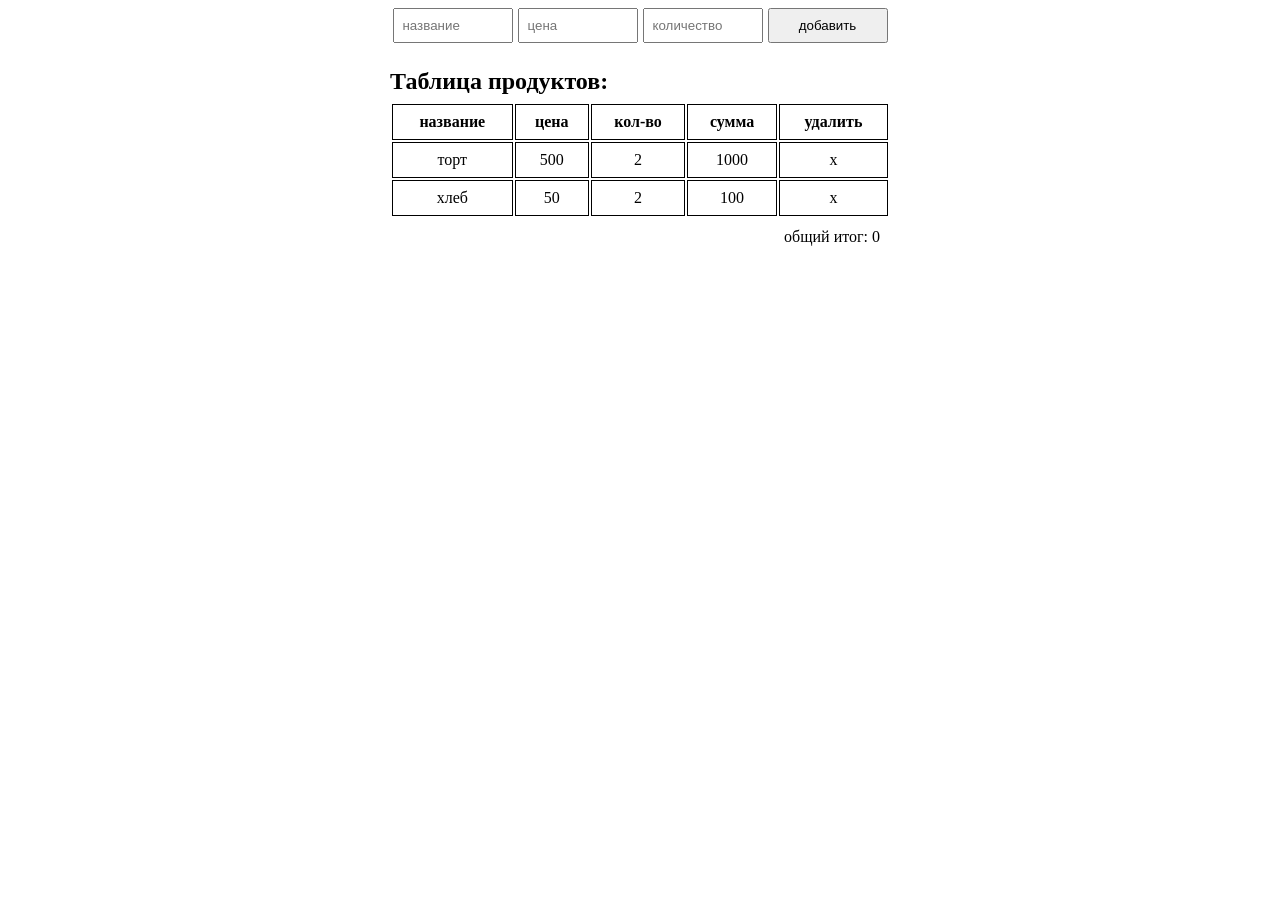
<file: products/index.html>
<!DOCTYPE html>
<html lang="en">
<head>
    <meta charset="UTF-8">
    <meta name="viewport" content="width=device-width, initial-scale=1.0">
    <link rel="stylesheet" href="style.css">
    <title>Document</title>
</head>
<body>
    <div id="parent">
        <div id="form">
            <input id="name" placeholder="название">
            <input id="price" placeholder="цена">
            <input id="amount" placeholder="количество">
            <input id="add" type="button" value="добавить">
        </div>
        
        <h2>Таблица продуктов:</h2>
        <table id="table">
            <tr>
                <th>название</th>
                <th>цена</th>
                <th>кол-во</th>
                <th>сумма</th>
                <th>удалить</th>
            </tr>
        </table>
        <div id="result">
            общий итог: <span id="total">0</span>
        </div>
    </div>
    <script src="script.js"></script>
</body>
</html>
</file>
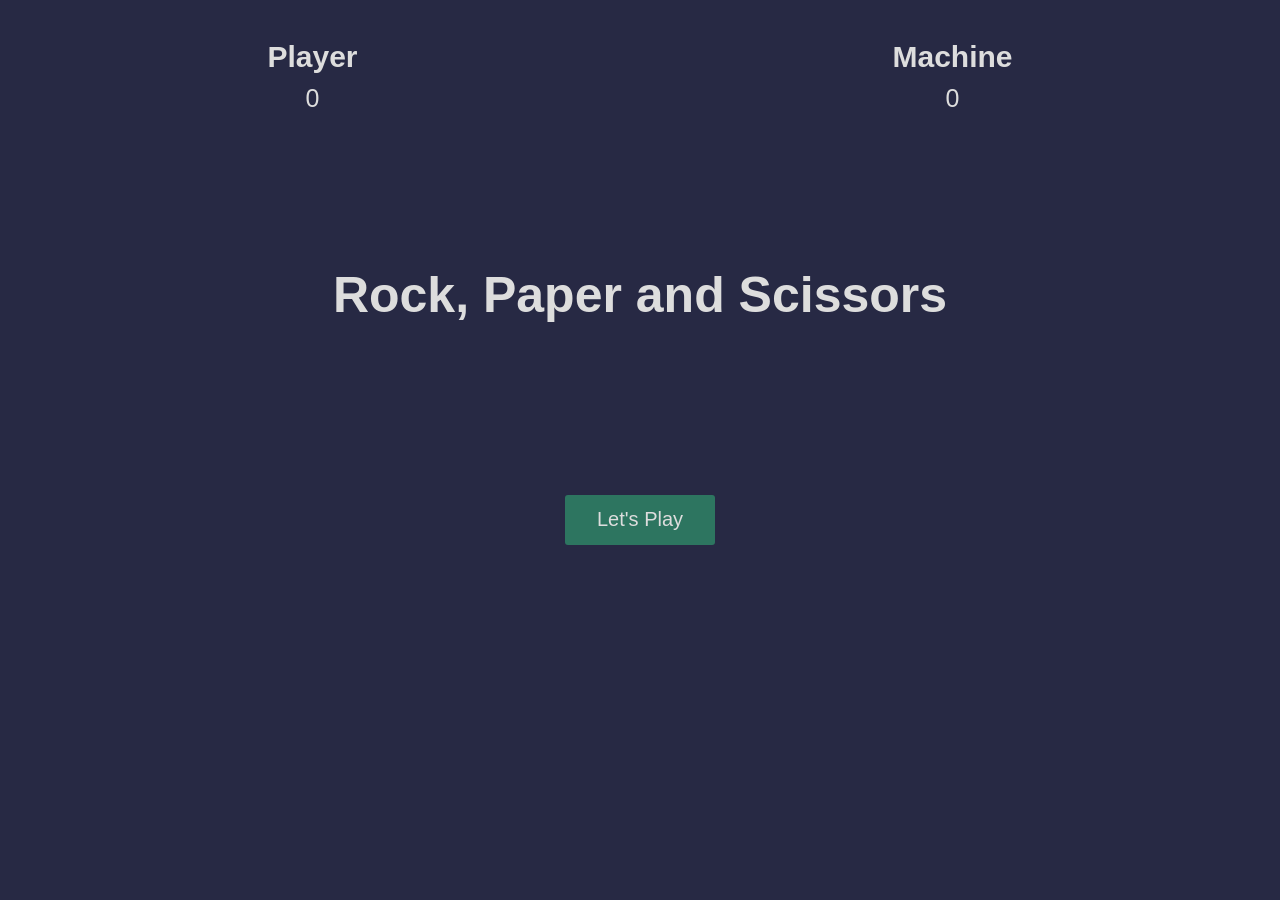
<file: project/index.html>
<!DOCTYPE html>
<html lang="en">
<head>
    <meta charset="UTF-8">
    <meta name="viewport" content="width=device-width, initial-scale=1.0">
    <link rel="stylesheet" href="style.css">
    <title>Document</title>
</head>
<body>
    
    <div class="game">
        <div class="score">
          <div class="player-score">
            <h2>Player</h2>
            <p class="score_p">0</p>
            <img class="img_player">
          </div>
          <div class="comp-score">
            <h2>Machine</h2>
            <p class="score_c">0</p>
            <img class="img_pc">
          </div>
        </div>
      
        <div class="intro">
          <h1>Rock, Paper and Scissors</h1>
          <button class="start">Let's Play</button>
        </div>
      
        <div class="match fadeOut test">
          <h2 class="winner">Choose an option</h2>
          <div class="options">
            <button class="rock">rock</button>
            <button class="paper">paper</button>
            <button class="scissors">scissors</button>
          </div>
        </div>
      </div>

      <script src="script.js"></script>
</body>
</html>
</file>
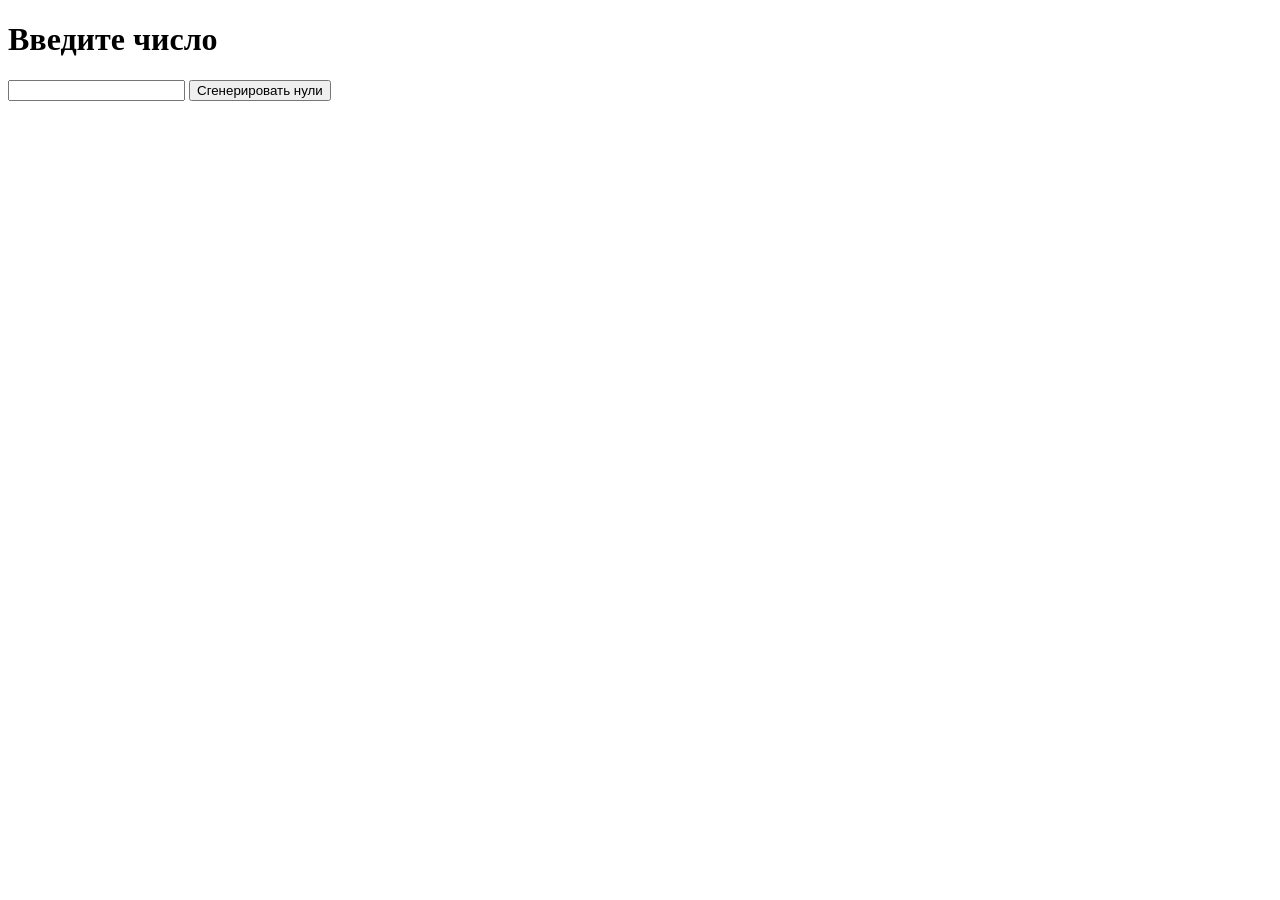
<file: dz/dz_13/index.html>
<!DOCTYPE html>
<html lang="ru">
<head>
    <meta charset="UTF-8">
    <meta name="viewport" content="width=device-width, initial-scale=1.0">
    <title>Генератор нулей</title>
</head>
<body>
    <h1>Введите число</h1>
    <input type="number" id="input">
    <button class="button">Сгенерировать нули</button>
    <p id="paragraph"></p>
    <script src="script.js"></script>
</body>
</html>
</file>
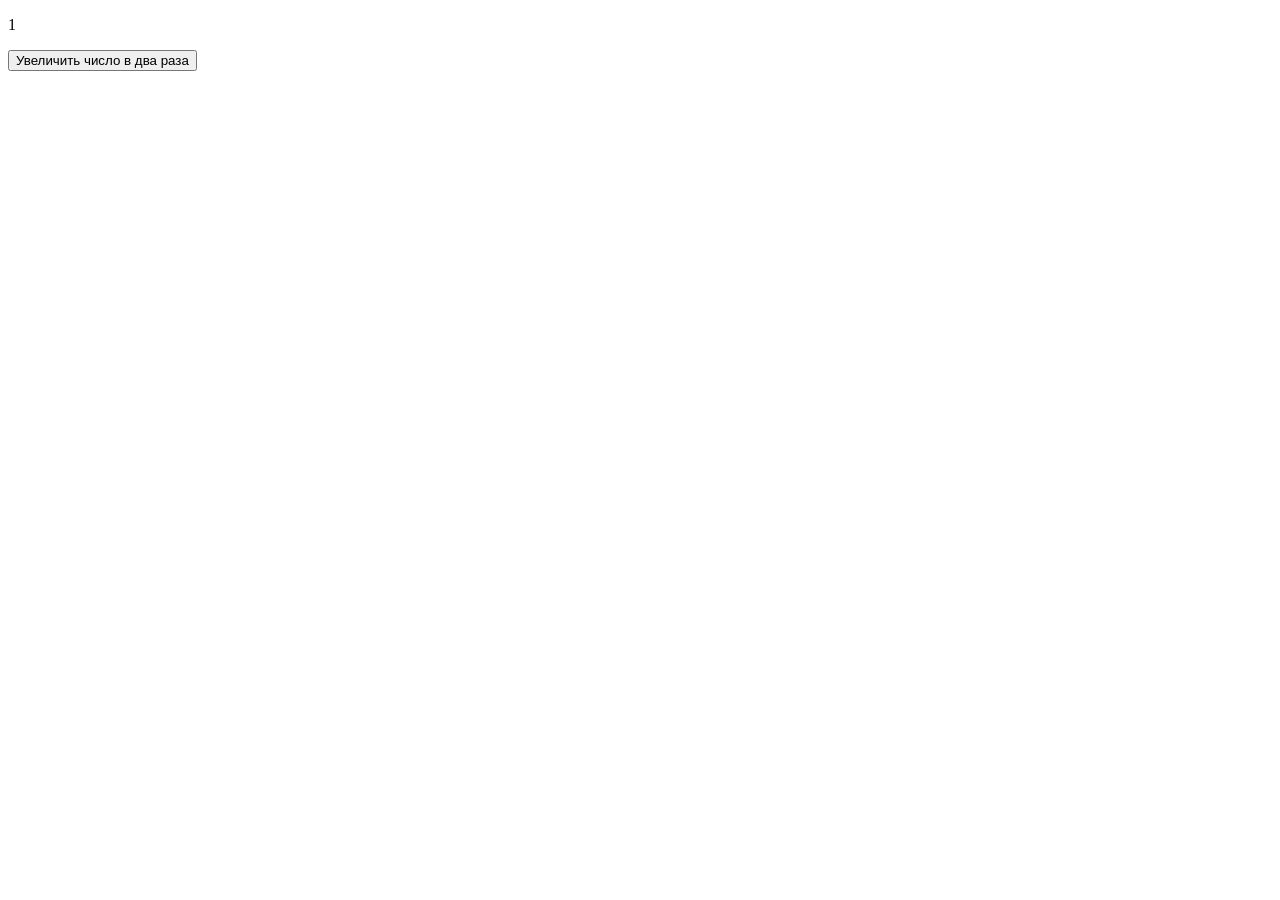
<file: dz/dz_17_2/index.html>
<!DOCTYPE html>
<html lang="en">
<head>
    <meta charset="UTF-8">
    <meta name="viewport" content="width=device-width, initial-scale=1.0">
    <title>Document</title>
</head>
<body>
    <p class="paragraph">1</p>
    <button class="button">Увеличить число в два раза</button>
    <script src="script.js"></script>
</body>
</html>
</file>
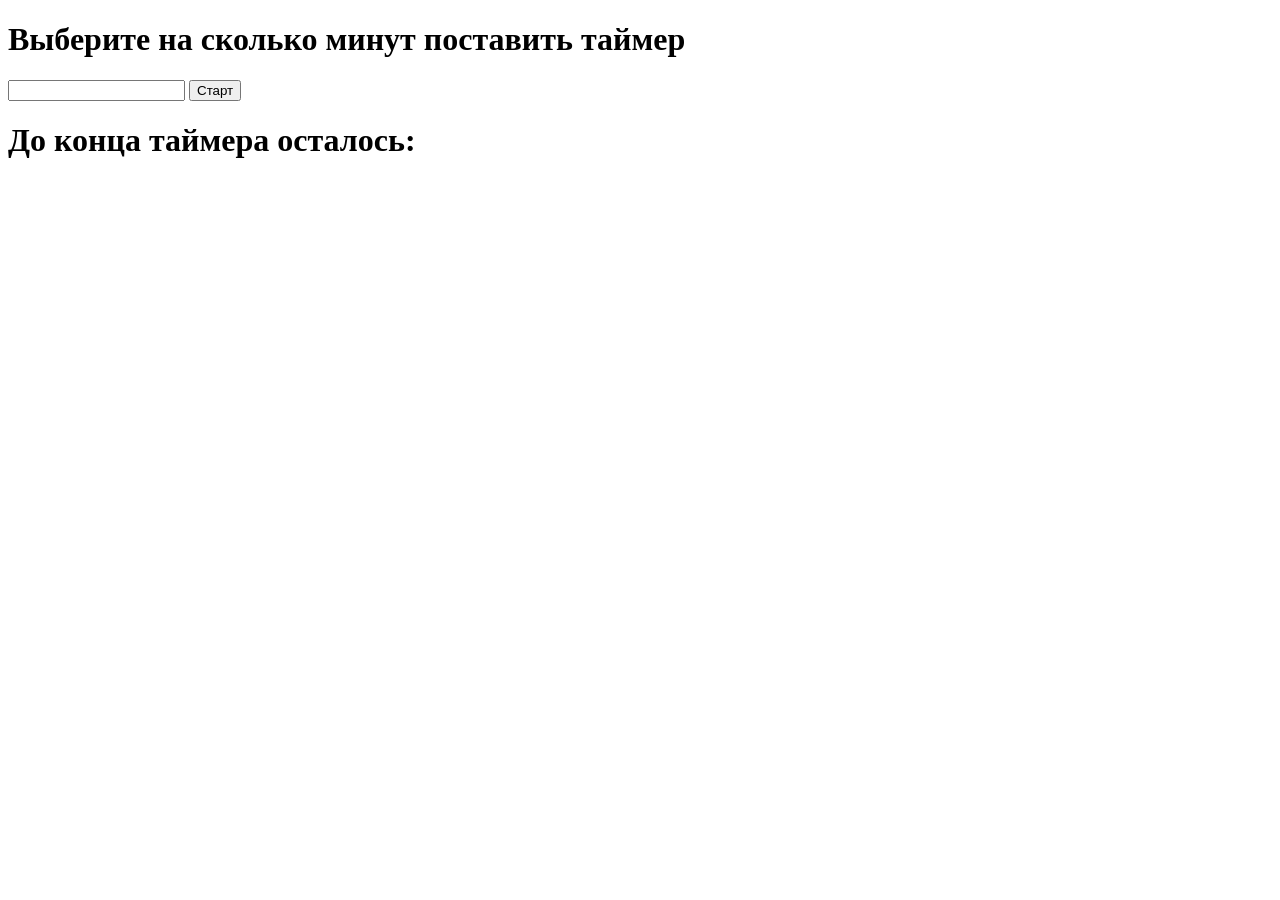
<file: timer/timer.html>
<!DOCTYPE html>
<html lang="en">
<head>
    <meta charset="UTF-8">
    <meta name="viewport" content="width=device-width, initial-scale=1.0">
    <title>Document</title>
</head>
<body>
    <h1>Выберите на сколько минут поставить таймер</h1>
    <input type="number" class="input">
    <button class="btn">Старт</button>
    <h1>До конца таймера осталось: <span class="timer"></span></h1>
    <script src="timer.js"></script>
</body>
</html>
</file>
<file: products/style.css>
* {
	box-sizing: border-box;
}
#parent {
	margin: 0 auto;
	width: 500px;
}

#form {
	display: flex;
	margin-bottom: 15px;
}
#form input {
	padding: 8px;
	width: 24%;
	margin: 0 0.5% 10px 0.5%;
}

h2 {
	margin-top: 0;
	margin-bottom: 7px;
}

#table {
	width: 100%;
	margin-bottom: 10px;
}
#table td, #table th {
	padding: 8px;
	text-align: center;
	border: 1px solid black;
}
#table td.remove {
	color: blue;
	cursor: pointer;
	text-decoration: underline;
}
#table td.remove:hover {
	text-decoration: none;
}

#result {
	text-align: right;
	margin-right: 10px;
}
</file>
<file: project/style.css>
* {
    margin: 0;
    padding: 0;
    box-sizing: border-box;
  }
  
  .game {
    height: 100vh;
    background: rgb(39, 41, 68);
    font-family: sans-serif;
  }
  
  .score {
    color: #ddd;
    height: 20vh;
    display: flex;
    justify-content: space-around;
    align-items: center;
  }
  
  .score h2 {
    font-size: 30px;
  }
  
  .score p {
    text-align: center;
    padding: 10px;
    font-size: 25px;
  }
  
  .intro {
    color: #ddd;
    height: 50vh;
    display: flex;
    flex-direction: column;
    align-items: center;
    justify-content: space-around;
    transition: opacity 0.5s ease;
  }
  
  .intro h1 {
    font-size: 50px;
  }
  
    button {
    width: 150px;
    height: 50px;
    border: none;
    color: #ddd;
    font-size: 20px;
    background: rgb(45, 117, 96);
    border-radius: 3px;
    cursor: pointer;
  }
  
  .match {
    position: absolute;
    top: 50%;
    left: 50%;
    transform: translate(-50%, -50%);
    transition: opacity 0.5s ease 0.5s;
  }
  
  .winner {
    color: #ddd;
    text-align: center;
    font-size: 50px;
  }
  
  .hands,
  .options {
    display: flex;
    justify-content: space-around;
    align-items: center;
  }
  
  .player-hand {
    transform: rotateY(180deg);
  }
  
  div.fadeOut {
    opacity: 0;
    pointer-events: none;
  }
  
  div.fadeIn {
    opacity: 1;
    pointer-events: all;
  }
  
  .change{
    background-color: red;
  }
</file>
